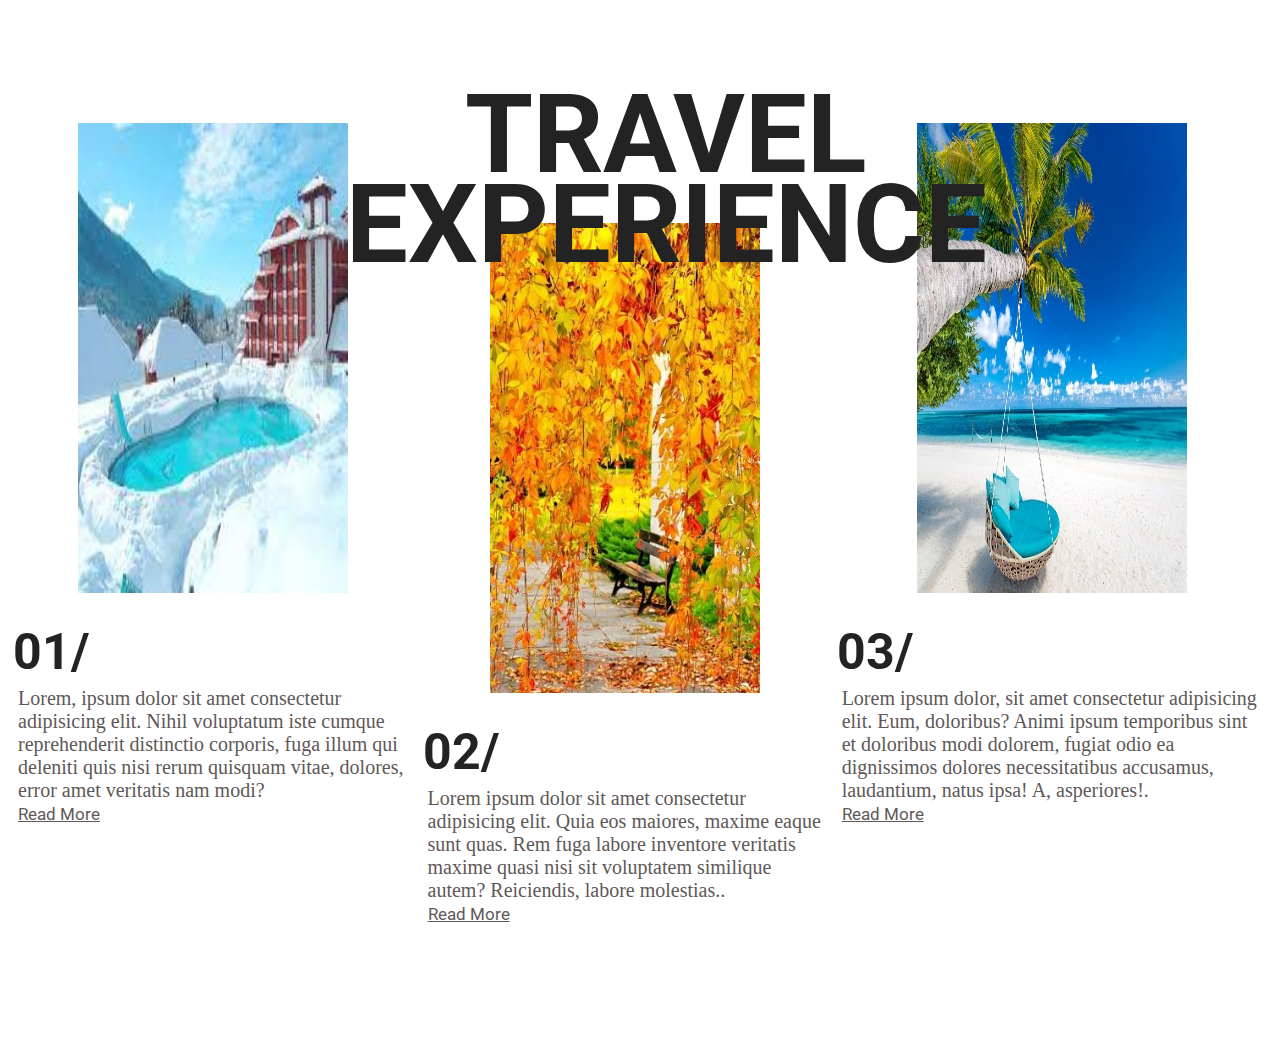
<file: WH_16.09/index.html>
<!DOCTYPE html>
<html lang="en">
<head>
    <meta charset="UTF-8">
    <meta http-equiv="X-UA-Compatible" content="IE=edge">
    <meta name="viewport" content="width=device-width, initial-scale=1.0">
    <title>Homework10</title>
    <link rel="stylesheet" href="style.css">
</head>
<body>
    <section class="blog">
        <div class="blog__title">Travel <br> Experience </div>
		<div class="container">

			<div class="blog__items">
				<div class="blog__item">
					<a href="#" class="blog__item-img">
						<img src="./img/завантаження.jpeg" alt=""></a>
					<div class="blog__item-title">01/</div>

					<div class="blog__expert">
						Lorem, ipsum dolor sit amet consectetur adipisicing elit. 
                        Nihil voluptatum iste cumque reprehenderit distinctio corporis, 
                        fuga illum qui deleniti quis nisi rerum quisquam vitae, dolores, 
                        error amet veritatis nam modi?<br>
						<a href="#" class="blog__link">Read More</a>
					</div>

				</div>
				<div class="blog__item">
					<a href="#" class="blog__item-img">
						<img src="./img/c58db6974067346cfac2e4efa4b498f5.jpeg" alt="" class="middle_img"></a>
					<div class="blog__item-title">02/</div>

					<div class="blog__expert">
						Lorem ipsum dolor sit amet consectetur adipisicing elit. 
                        Quia eos maiores, maxime eaque sunt quas. Rem fuga labore 
                        inventore veritatis maxime quasi nisi sit voluptatem similique 
                        autem? Reiciendis, labore molestias.. <br>
						<a href="#" class="blog__link">Read More</a>
					</div>
				</div>
				<div class="blog__item">
					<a href="#" class="blog__item-img">
						<img src="./img/1587543216_3.jpeg" alt=""></a>
					<div class="blog__item-title">03/</div>
					<div class="blog__expert">
						
                        Lorem ipsum dolor, sit amet consectetur adipisicing elit.
                         Eum, doloribus? Animi ipsum temporibus sint et doloribus 
                         modi dolorem, fugiat odio ea dignissimos dolores necessitatibus 
                         accusamus, laudantium, natus ipsa! A, asperiores!.<br>
						<a href="#" class="blog__link">Read More</a>
						<div></div>
					</div>
				</div>
			</div>
		</div>
	</section>
</body>
</file>
<file: WH_16.09/style.css>
@import url('https://fonts.googleapis.com/css2?family=Roboto:ital@1&display=swap');

*{
    box-sizing: border-box;
}

img{
    width: 270px;
    height: 470px;
}

.middle_img {
	width: 270px;
	margin-top: 100px;
}

.blog{
	padding: 115px 0;
	text-align: center;
}
.blog__suptitle{
	font-size: 20px;
	color: var(--other-color-broun);
	margin-bottom: 20px;
	font-family: 'Roboto', serif;
}
.blog__title{
	text-transform: uppercase;
    font-size: 110px;
    font-weight: bold;
    line-height: 90px;
    color: #232323;
    font-family: 'Roboto', serif;
    position: absolute;
    left: 27%;
    top: 10%;

}	

.blog__items{
	display: flex;
	justify-content: space-around;
}

.blog__item-title{
	margin-top: 30px;
	line-height: 50px;
    text-align: left;
	font-size: 50px;
	color: #232323;
	text-transform: uppercase;
	font-family: 'Roboto', serif;
	font-weight: 700;
    margin-left: 5px;
}
.blog__item-subtitle{
	font-family: 'Roboto', serif;
	color: #a7a7a7;
}

.blog__expert{
    color: #605858;
	font-size: 20px;
	margin: 10px 0;
	padding: 0px 10px;
	text-align: left;
	
}
.blog__link{
	font-size: 17px;
	color: var(--other-color-broun);
	font-family: 'Roboto', serif;
	text-align: left;
}
</file>
